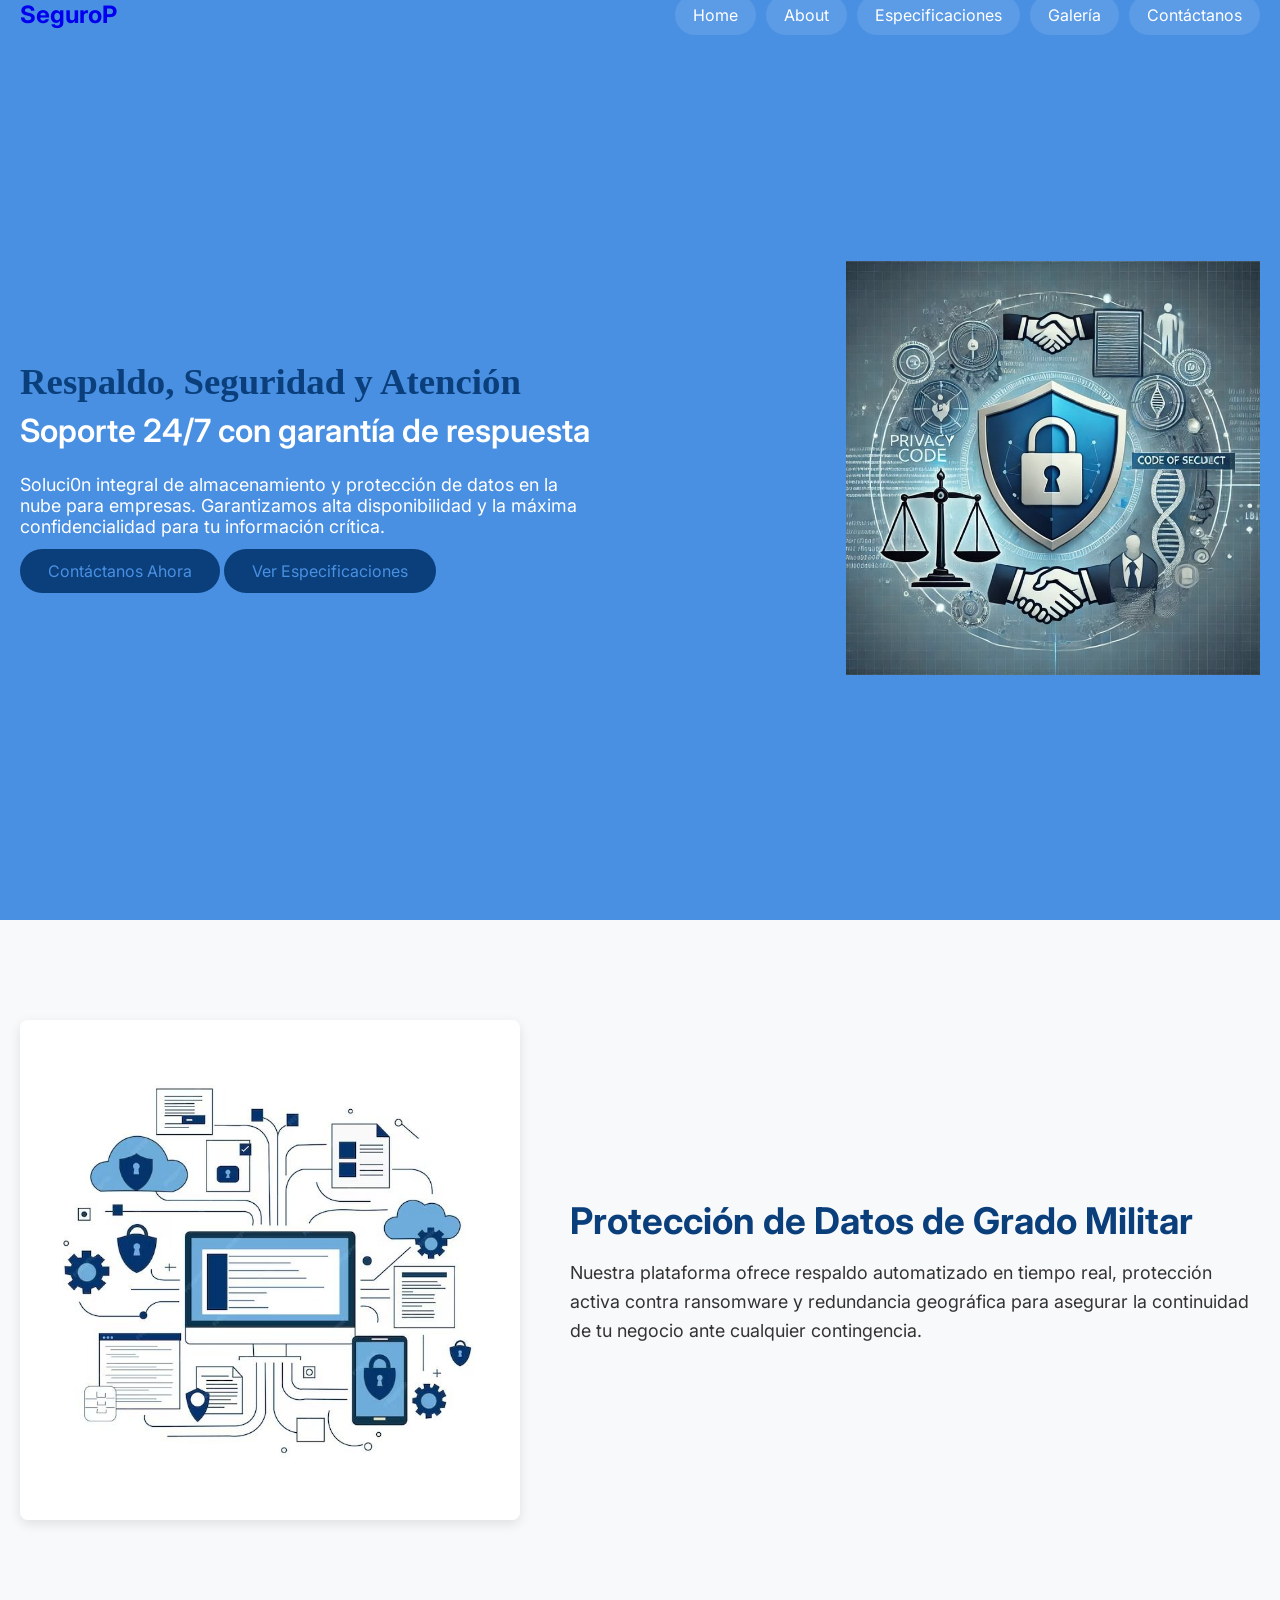
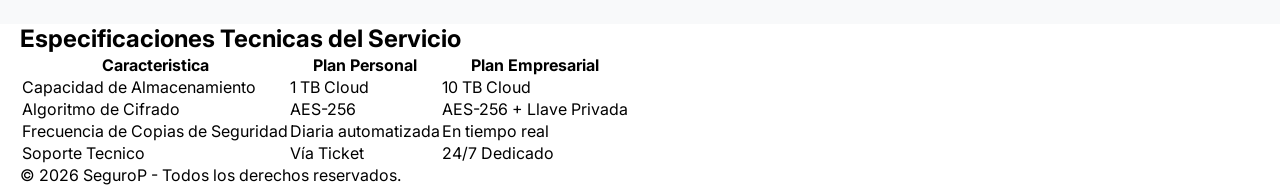
<file: index.html>
<!DOCTYPE html>
<html lang="es">
<head>
    <meta charset="UTF-8">
    <title>SeguroP - Servicio de Almacenamiento y Cifrado de Datos</title>
    <link rel="stylesheet" href="css/paginaejer3css.css">
    <!-- Primary Meta Tags -->
<title>SeguroP | Respaldo, Cifrado de Datos y Soporte 24/7</title>
<meta name="title" content="SeguroP | Respaldo, Cifrado de Datos y Soporte 24/7" />
<meta name="description" content="Soluciones de almacenamiento, respaldo seguro de datos y soporte 24/7 para empresas. Solicitá tu plan hoy." />

<!-- Open Graph / Facebook -->
<meta property="og:type" content="website" />
<meta property="og:url" content="https://pierolxd.github.io" />
<meta property="og:title" content="SeguroP | Respaldo, Cifrado de Datos y Soporte 24/7" />
<meta property="og:description" content="Soluciones de almacenamiento, respaldo seguro de datos y soporte 24/7 para empresas. Solicitá tu plan hoy." />
<meta property="og:image" content="https://metatags.io/images/meta-tags.png" />

<!-- X (Twitter) -->
<meta property="twitter:card" content="summary_large_image" />
<meta property="twitter:url" content="https://pierolxd.github.io" />
<meta property="twitter:title" content="SeguroP | Respaldo, Cifrado de Datos y Soporte 24/7" />
<meta property="twitter:description" content="Soluciones de almacenamiento, respaldo seguro de datos y soporte 24/7 para empresas. Solicitá tu plan hoy." />
<meta property="twitter:image" content="https://metatags.io/images/meta-tags.png" />

<!-- Meta Tags Generated with https://metatags.io -->

</head>
<body>

    <!-- Header & Navegación Principal -->
    <header>
        <nav class="navbar section-content">
            <a href="#" class="logo-nav"> 
                <h2 class="logo-text">SeguroP</h2>
            </a>
            <ul class="nav-menu">
                <li class="nav-item"><a href="#" class="nav-link">Home</a></li>
                <li class="nav-item"><a href="#" class="nav-link">About</a></li>
                <li class="nav-item"><a href="#" class="nav-link">Especificaciones</a></li>
                <li class="nav-item"><a href="#" class="nav-link">Galería</a></li>
                <li class="nav-item"><a href="#" class="nav-link">Contáctanos</a></li>
            </ul>
        </nav>
    </header>

    <main>>
        <section class="hero-section">
            <div class="section-content">
                <div class="hero-details">
                    <h1 class="title">Respaldo, Seguridad y Atención</h1>
                    <h2 class="subtitle">Soporte 24/7 con garantía de respuesta</h2>
                    <p class="description">
                        Soluci0n integral de almacenamiento y protección de datos en la nube para empresas. Garantizamos alta disponibilidad y la máxima confidencialidad para tu información crítica.
                    </p>
                    <div class="buttons-container">
                        <a href="#contacto" class="button order-now">Contáctanos Ahora</a>
                        <a href="#specs" class="button planes">Ver Especificaciones</a>
                    </div>
                </div>
                <div class="hero-image-wrapper">
                    <img src="/assets/privacycode.jpg" alt="Servidor seguro y protección de datos" class="image-prin">
                </div>
            </div>
        </section>

        <!-- about -->
        <section id="about" class="about-section">
            <div class="section-content">
                <div class="about-image-wrapper">
                    <img src="/assets/seguridad.jpg" alt="Infraestructura de almacenamiento seguro">
                </div>
                <div class="about-details">
                    <h2 class="title">Protección de Datos de Grado Militar</h2>
                    <p class="description">
                        Nuestra plataforma ofrece respaldo automatizado en tiempo real, protección activa contra ransomware y redundancia geográfica para asegurar la continuidad de tu negocio ante cualquier contingencia.
                    </p>
                </div>
            </div>
        </section>

        <!-- Tabla -->
        <section id="specs" class="specs-section">
            <div class="section-content">
                <h2 class="section-title">Especificaciones Tecnicas del Servicio</h2>
                <table class="specs-table">
                    <thead>
                        <tr>
                            <th>Caracteristica</th>
                            <th>Plan Personal</th>
                            <th>Plan Empresarial</th>
                        </tr>
                    </thead>
                    <tbody>
                        <tr>
                            <td>Capacidad de Almacenamiento</td>
                            <td>1 TB Cloud</td>
                            <td>10 TB Cloud </td>
                        </tr>
                        <tr>
                            <td>Algoritmo de Cifrado</td>
                            <td>AES-256 </td>
                            <td>AES-256 + Llave Privada</td>
                        </tr>
                        <tr>
                            <td>Frecuencia de Copias de Seguridad</td>
                            <td>Diaria automatizada</td>
                            <td>En tiempo real </td>
                        </tr>
                        <tr>
                            <td>Soporte Tecnico</td>
                            <td>Vía Ticket </td>
                            <td>24/7 Dedicado</td>
                        </tr>
                    </tbody>
                </table>
            </div>
        </section>
    </main>

    <footer id="contacto">
        <div class="section-content">
            <p>&copy; 2026 SeguroP - Todos los derechos reservados.</p>
        </div>
    </footer>

</body>
</html>
</file>
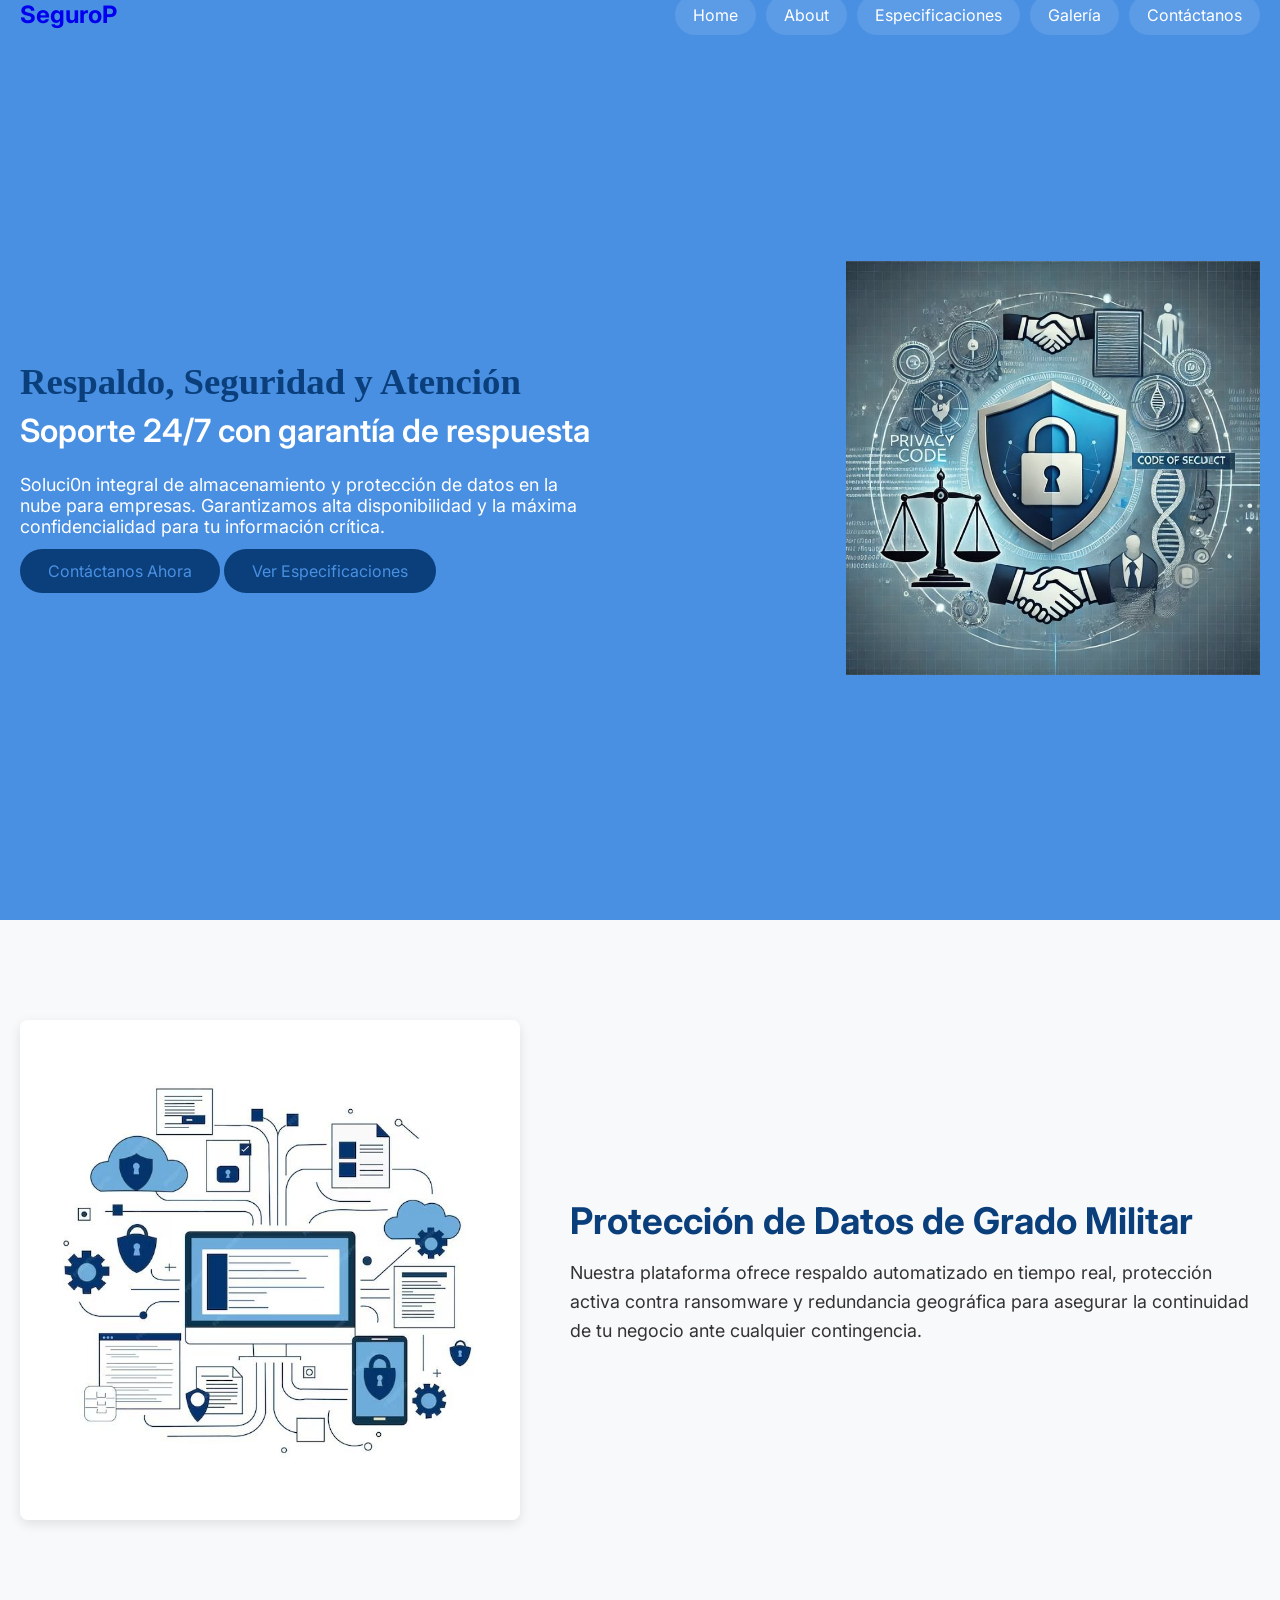
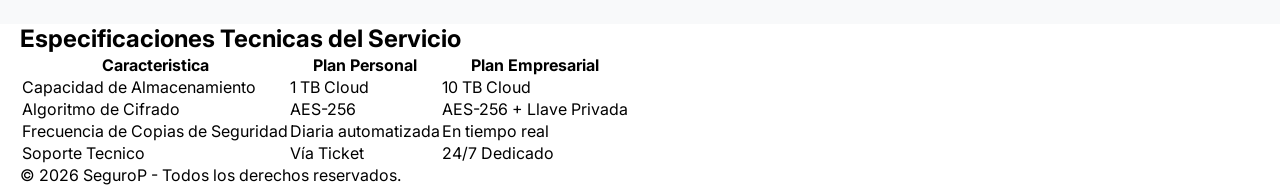
<file: paginaEJer3.html>
<!DOCTYPE html>
<html lang="es">
<head>
    <meta charset="UTF-8">
    <title>SeguroP - Servicio de Almacenamiento y Cifrado de Datos</title>
    <link rel="stylesheet" href="css/paginaejer3css.css">
    

</head>
<body>

    <!-- Header & Navegación Principal -->
    <header>
        <nav class="navbar section-content">
            <a href="#" class="logo-nav"> 
                <h2 class="logo-text">SeguroP</h2>
            </a>
            <ul class="nav-menu">
                <li class="nav-item"><a href="#" class="nav-link">Home</a></li>
                <li class="nav-item"><a href="#" class="nav-link">About</a></li>
                <li class="nav-item"><a href="#" class="nav-link">Especificaciones</a></li>
                <li class="nav-item"><a href="#" class="nav-link">Galería</a></li>
                <li class="nav-item"><a href="#" class="nav-link">Contáctanos</a></li>
            </ul>
        </nav>
    </header>

    <main>>
        <section class="hero-section">
            <div class="section-content">
                <div class="hero-details">
                    <h1 class="title">Respaldo, Seguridad y Atención</h1>
                    <h2 class="subtitle">Soporte 24/7 con garantía de respuesta</h2>
                    <p class="description">
                        Soluci0n integral de almacenamiento y protección de datos en la nube para empresas. Garantizamos alta disponibilidad y la máxima confidencialidad para tu información crítica.
                    </p>
                    <div class="buttons-container">
                        <a href="#contacto" class="button order-now">Contáctanos Ahora</a>
                        <a href="#specs" class="button planes">Ver Especificaciones</a>
                    </div>
                </div>
                <div class="hero-image-wrapper">
                    <img src="/assets/privacycode.jpg" alt="Servidor seguro y protección de datos" class="image-prin">
                </div>
            </div>
        </section>

        <!-- about -->
        <section id="about" class="about-section">
            <div class="section-content">
                <div class="about-image-wrapper">
                    <img src="/assets/seguridad.jpg" alt="Infraestructura de almacenamiento seguro">
                </div>
                <div class="about-details">
                    <h2 class="title">Protección de Datos de Grado Militar</h2>
                    <p class="description">
                        Nuestra plataforma ofrece respaldo automatizado en tiempo real, protección activa contra ransomware y redundancia geográfica para asegurar la continuidad de tu negocio ante cualquier contingencia.
                    </p>
                </div>
            </div>
        </section>

        <!-- Tabla -->
        <section id="specs" class="specs-section">
            <div class="section-content">
                <h2 class="section-title">Especificaciones Tecnicas del Servicio</h2>
                <table class="specs-table">
                    <thead>
                        <tr>
                            <th>Caracteristica</th>
                            <th>Plan Personal</th>
                            <th>Plan Empresarial</th>
                        </tr>
                    </thead>
                    <tbody>
                        <tr>
                            <td>Capacidad de Almacenamiento</td>
                            <td>1 TB Cloud</td>
                            <td>10 TB Cloud </td>
                        </tr>
                        <tr>
                            <td>Algoritmo de Cifrado</td>
                            <td>AES-256 </td>
                            <td>AES-256 + Llave Privada</td>
                        </tr>
                        <tr>
                            <td>Frecuencia de Copias de Seguridad</td>
                            <td>Diaria automatizada</td>
                            <td>En tiempo real </td>
                        </tr>
                        <tr>
                            <td>Soporte Tecnico</td>
                            <td>Vía Ticket </td>
                            <td>24/7 Dedicado</td>
                        </tr>
                    </tbody>
                </table>
            </div>
        </section>
    </main>

    <footer id="contacto">
        <div class="section-content">
            <p>&copy; 2026 SeguroP - Todos los derechos reservados.</p>
        </div>
    </footer>

</body>
</html>
</file>
<file: css/paginaejer3css.css>
/*letras*/
@import url('https://fonts.googleapis.com/css2?family=Inter:ital,opsz,wght@0,14..32,100..900;1,14..32,100..900&display=swap');

* {
    margin: 0 ;
    padding: 0;
    box-sizing: border-box;
    font-family:'Inter', sans-serif;
}
 
:root {
    /* Colors */
    --light-plain-color: #f8f9fa;
    --medium-gray-color: #ccc;
    --primary-color: #4a90e2;
    --white-color: #ffffff;
    --light-plain-color: #f8f9fa;
    --medium-gray-color: #ccc;
    --secondary-color: hsl(212, 85%, 26%);
    

    /* Font size */
    --font-size-s: 0.9rem;
    --font-size-n: 1rem;
    --font-size-m: 1.12rem;
    --font-size-l: 1.5rem;
    --font-size-xl: 2rem;
    --font-size-xxl: 2.3rem;

    /* Font weight */
    --font-weight-normal: 400;
    --font-weight-medium: 500;
    --font-weight-semibold: 600;
    --font-weight-bold: 700;

    /* Border radius */
    --border-radius-s: 8px;
    --border-radius-m: 30px;
    --border-radius-circle: 50%;

    /* Site max width */
    --site-max-width: 1300px;
}
ul{
    list-style: none;
}

a{
    text-decoration: none;
}

button{
    cursor: pointer;
    border: none;
    background: none;
}

img{
    width: 100%;
}
.section-content{
    margin: 0 auto;
    padding: 0 20px;
    max-width: var(--site-max-width);
}



header{
    position: fixed;
    width: 100%;
    z-index: 5;
    background: var(--primary-color) ;

}
header .navbar{
    display: flex;
    align-items: center;
    justify-content: space-between;
}


.navbar .nav-logo .logo-text{
    color: var(--white-color);
    font-size: var(--font-size-xl);
    font-weight: var(--font-weight-semibold);
}

.navbar .nav-menu{
    display: flex;
    gap:10px;
}

.navbar .nav-menu .nav-link{
    padding: 10px 18px;
    color: var(--white-color) ;
    background: rgba(255, 255, 255, 0.1);
    border-radius: var(--border-radius-m) ;
    transition: 0.3s ease;
}

.navbar .nav-menu .nav-link:hover{
    color: var(--primary-color);
    background: var(--secondary-color);
}

.hero-section{
    min-width: 100vh;
    background: var(--primary-color);
}

.hero-section .section-content{
    display: flex;
    align-items: center;
    min-height: 100vh;
    color: var(--white-color);
    justify-content: space-around;
}

.hero-section .hero-details .title{
    font-size: var(--font-size-xxl);
    color:  var(--secondary-color);
    font-family: 'Times New Roman', Times, serif;
}

.hero-section .hero-details .subtitle{
    
    margin-top: 8px;
    max-width: 70%;
    font-size: var(--font-size-xl);
    font-weight: var(--font-weight-semibold);
}

.hero-section .hero-details .description{
    max-width: 70%;
    margin: 24px 0;
    font-size: var(--font-size-m) ;
}
.hero-section .hero-details button{
    display: flex;
    gap: 23px;
}



.hero-section .hero-details .button{
    padding: 10px 26px;
    border: 2px solid transparent ;
    color: var(--primary-color);
    border-radius: var(--border-radius-m);
    background: var(--secondary-color);
    font-weight: var(font --font-weight-medium);
    transition: 0.3s ease ;
}

.hero-section .hero-details .button:hover{
    color: var(--white-color);
    border-color: var(--white-color);
    background: transparent;
}

.hero-section .here-image-wrapper{
    max-width: 500px;
    margin-right: 30px;
}

/*AAAAAAAAAAAAAAAAAAA*/
/*animacion suabe*/
html {
    scroll-behavior: smooth;
}

/* Sección About */
.about-section {
    padding: 100px 0;
    background-color: var(--light-plain-color);
}

.about-section .section-content {
    display: flex;
    align-items: center;
    gap: 50px; /* Espacio entre la imagen y el texto */
}

/* Contenedor de la Imagen (Izquierda) */
.about-section .about-image-wrapper {
    flex: 1;
    max-width: 500px;
}

.about-section .about-image-wrapper img {
    width: 100%;
    border-radius: var(--border-radius-s);
    box-shadow: 0 4px 12px rgba(0, 0, 0, 0.1);
}

/* Contenedor del Texto (Derecha) */
.about-section .about-details {
    flex: 1;
}

.about-section .about-details .title {
    font-size: var(--font-size-xxl);
    color: var(--secondary-color);
    margin-bottom: 16px;
}

.about-section .about-details .description {
    font-size: var(--font-size-m);
    color: #333;
    line-height: 1.6;
}
</file>
